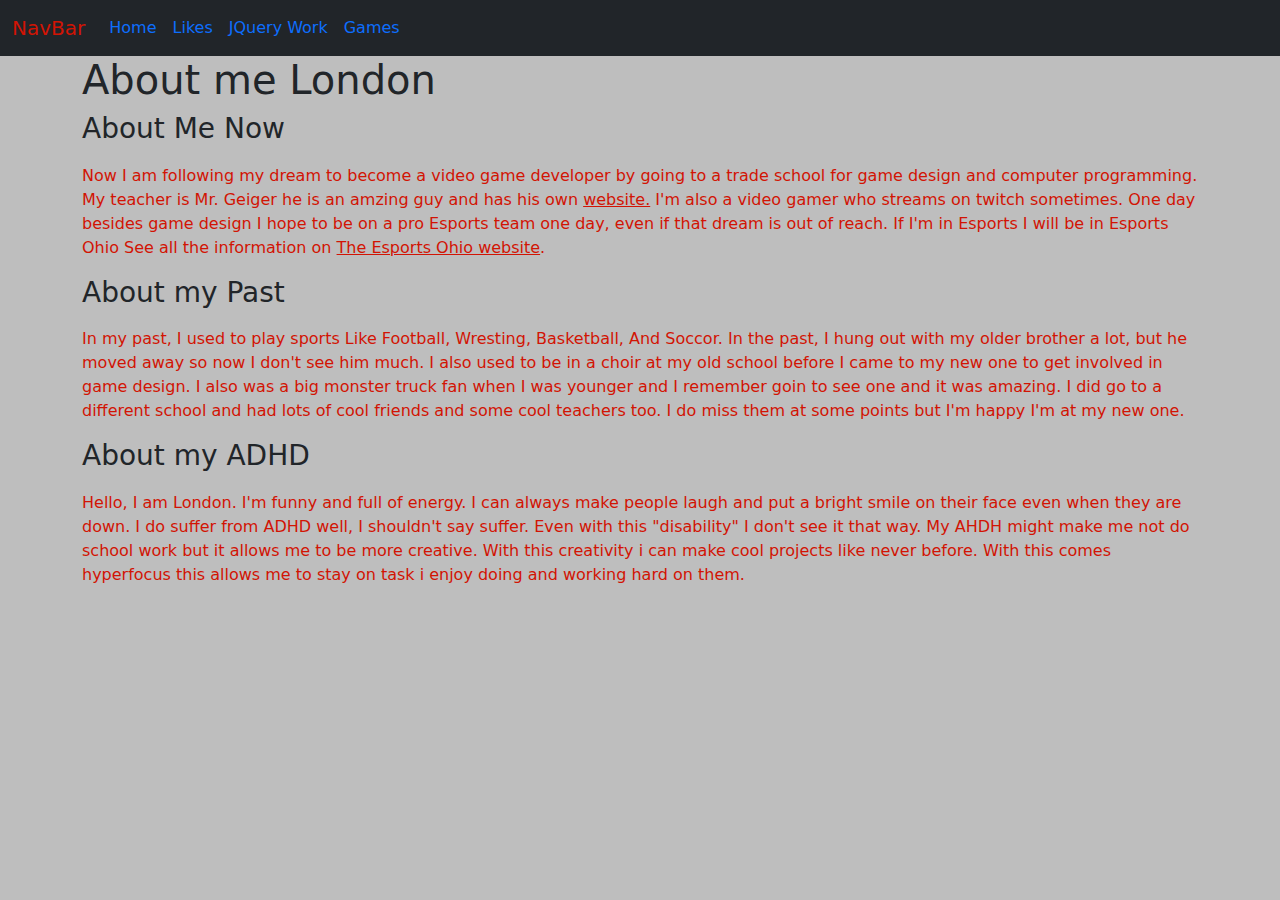
<file: index.html>
<html lang="en"><head>
	<meta charset="UTF-8">
	<meta http-equiv="X-UA-Compatiable" content="IF-edge">
	<meta name="viewport" content="width=device-width, initial-scale = 1.0">
	<title>Webpage</title>
	<link rel="stylesheet" href="css/bootstrap.css">
	<link href="myStyle.css" rel="stylesheet">
<style type="text/css" id="operaUserStyle"></style></head>
<body>
<nav class="navbar navbar-expand-lg navba-light bg-dark">
	<div class="container-fluid">
    <a class="navbar-brand" href="#">NavBar</a>
    <button class="navbar-toggler" type="button" data-bs-toggle="collapse" data-bs-target="#navbarColor02" aria-controls="navbarColor02" aria-expanded="false" aria-label="Toggle navigation">
    <span class="navbar-toggler-icon"></span>
	</button>
	  <div class="collapse navbar-collapse" id="navbarColor02">
      <ul class="navbar-nav me-auto">
      <a class="nav-item nav-link" href="index.html">Home</a>
      <a class="nav-item nav-link" href="Likes.html">Likes</a>
	  <a class="nav-item nav-link" href="JQuery.html">JQuery Work</a>
	  <a class="nav-item nav-link" href="Games.html">Games</a>
    </ul></div>
  </div>
</nav>
	<div class="container">
		<div class="row">
			<div class="col-md"><h1>About me London</h1>
					<h3> About Me Now </h3>
					<p>
						Now I am following my dream to become a video game developer by going to a trade school for game design
						and computer programming. My teacher is Mr. Geiger he is an amzing guy and has his own <a href="https://mrgeiger.com/">website.</a> 
						I'm also a video gamer who streams on twitch sometimes. One day besides game design
						I hope to be on a pro Esports team one day, even if that dream is out of reach. If I'm in Esports I will be in Esports Ohio
						See all the information on <a href="https://www.esportsohio.org/">The Esports Ohio website</a>.
					</p>
					
					<h3>About my Past</h3>
					<p>
						In my past, I used to play sports Like Football, Wresting, Basketball, And Soccor. In the past, I hung out with
						my older brother a lot, but he moved away so now I don't see him much. I also used to be in a choir at my old school
						before I came to my new one to get involved in game design. I also was a big monster truck fan when I was younger and I remember goin to see one and it was amazing.
						I did go to a different school and had lots of cool friends and some cool teachers too. I do miss them at some points but I'm happy I'm at my new one.
					</p>
				
					<h3> About my ADHD</h3>
					<p> 
						Hello, I am London. I'm funny and full of energy. I can always make people laugh and put a bright smile on their face even
						when they are down. I do suffer from ADHD well, I shouldn't say suffer. Even with this "disability" 
						I don't see it that way. My AHDH might make me not do school work but it allows me to be more creative. With this creativity 
						i can make cool projects like never before. With this comes hyperfocus this allows me to stay on task i enjoy doing and working hard on them.
					</p></div>
					<script src="js/bootstrap.bundle.js"></script>
			</div>
		</div>
	</body>
</file>
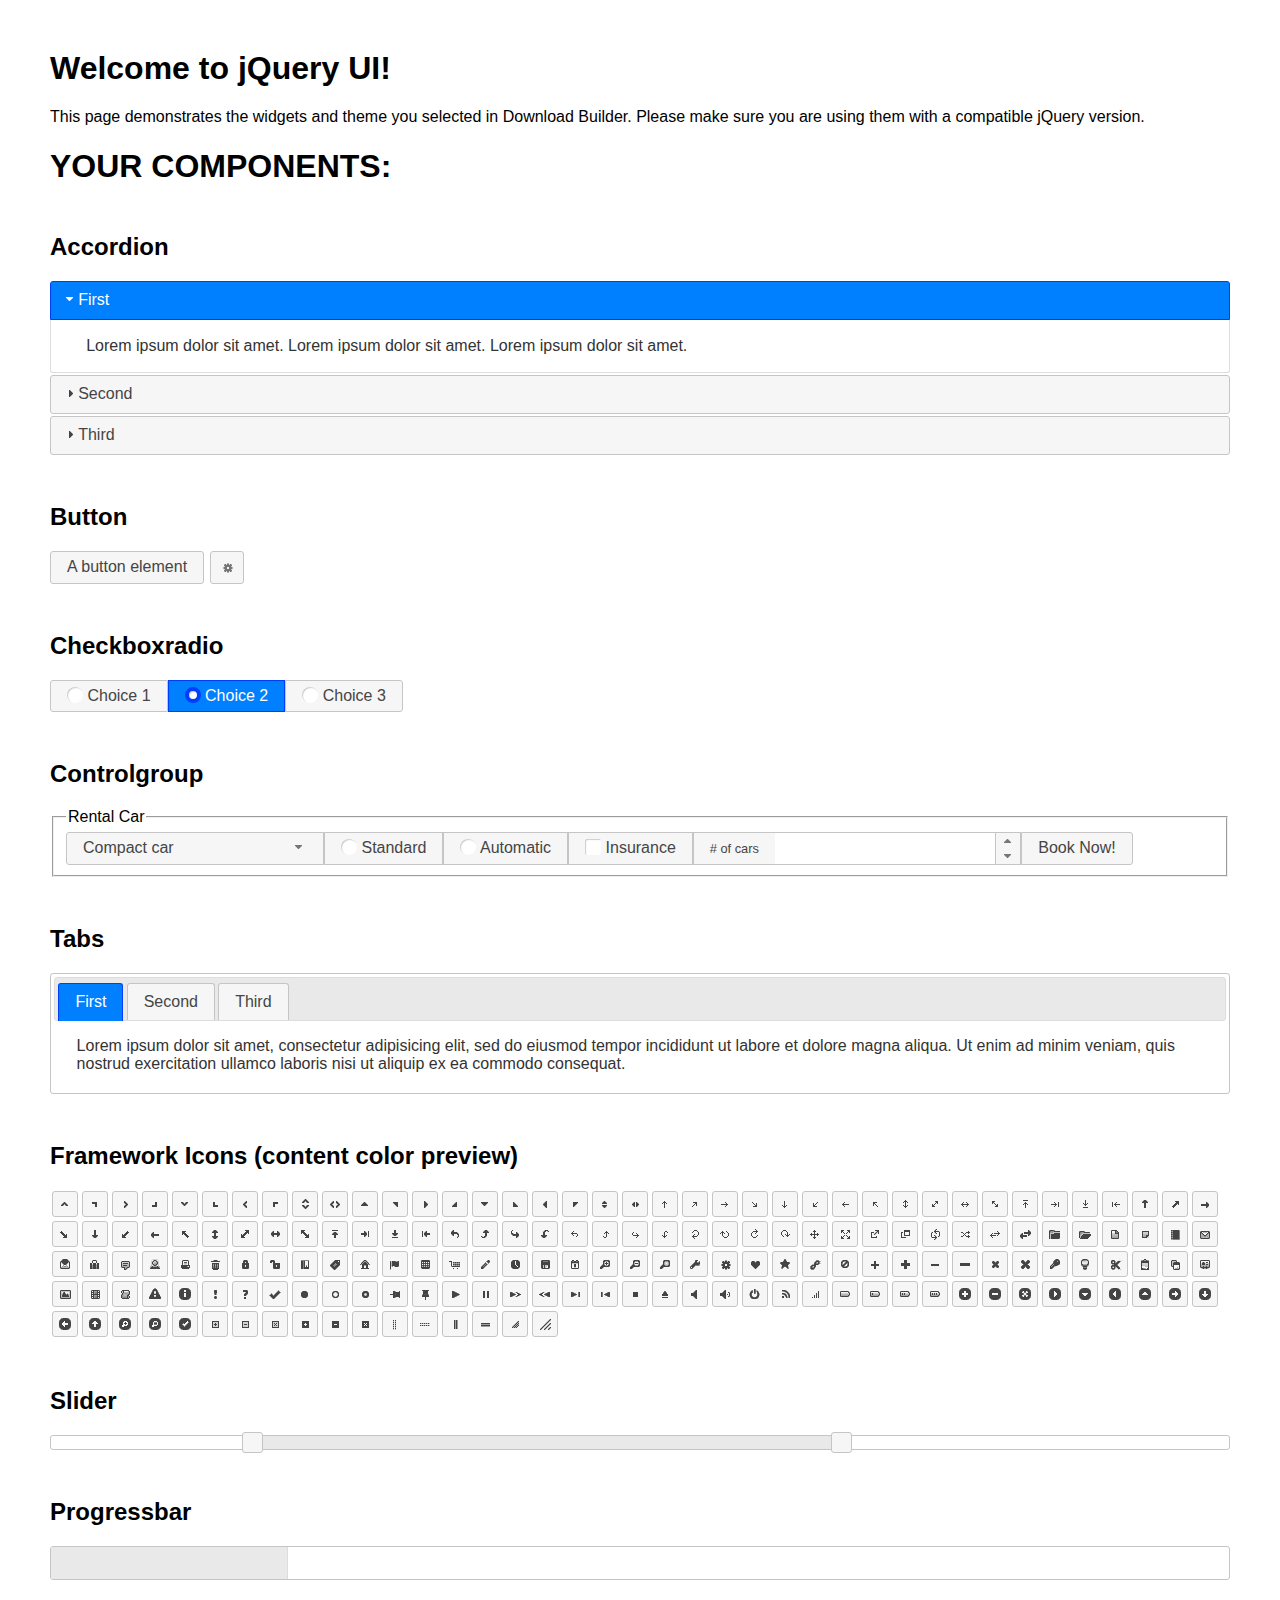
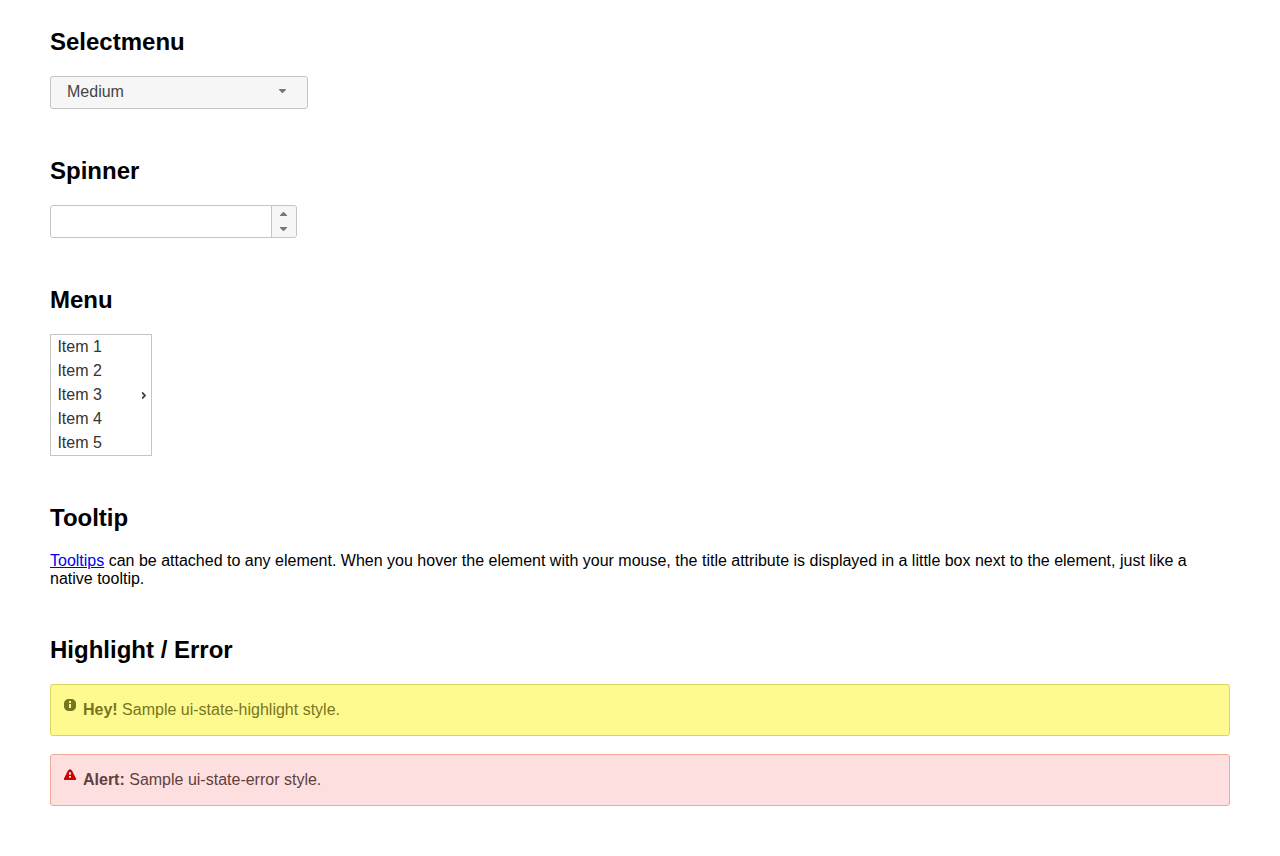
<file: jquery-ui-1.13.2.custom/index.html>
<!doctype html>
<html lang="us">
<head>
	<meta charset="utf-8">
	<title>jQuery UI Example Page</title>
	<link href="jquery-ui.css" rel="stylesheet">
	<style>
	body{
		font-family: "Trebuchet MS", sans-serif;
		margin: 50px;
	}
	.demoHeaders {
		margin-top: 2em;
	}
	#dialog-link {
		padding: .4em 1em .4em 20px;
		text-decoration: none;
		position: relative;
	}
	#dialog-link span.ui-icon {
		margin: 0 5px 0 0;
		position: absolute;
		left: .2em;
		top: 50%;
		margin-top: -8px;
	}
	#icons {
		margin: 0;
		padding: 0;
	}
	#icons li {
		margin: 2px;
		position: relative;
		padding: 4px 0;
		cursor: pointer;
		float: left;
		list-style: none;
	}
	#icons span.ui-icon {
		float: left;
		margin: 0 4px;
	}
	.fakewindowcontain .ui-widget-overlay {
		position: absolute;
	}
	select {
		width: 200px;
	}
	</style>
</head>
<body>

<h1>Welcome to jQuery UI!</h1>

<div class="ui-widget">
	<p>This page demonstrates the widgets and theme you selected in Download Builder. Please make sure you are using them with a compatible jQuery version.</p>
</div>

<h1>YOUR COMPONENTS:</h1>

<!-- Accordion -->
<h2 class="demoHeaders">Accordion</h2>
<div id="accordion">
	<h3>First</h3>
	<div>Lorem ipsum dolor sit amet. Lorem ipsum dolor sit amet. Lorem ipsum dolor sit amet.</div>
	<h3>Second</h3>
	<div>Phasellus mattis tincidunt nibh.</div>
	<h3>Third</h3>
	<div>Nam dui erat, auctor a, dignissim quis.</div>
</div>


<!-- Button -->
<h2 class="demoHeaders">Button</h2>
<button id="button">A button element</button>
<button id="button-icon">An icon-only button</button>

<!-- Checkboxradio -->
<h2 class="demoHeaders">Checkboxradio</h2>
<form style="margin-top: 1em;">
	<div id="radioset">
		<input type="radio" id="radio1" name="radio"><label for="radio1">Choice 1</label>
		<input type="radio" id="radio2" name="radio" checked="checked"><label for="radio2">Choice 2</label>
		<input type="radio" id="radio3" name="radio"><label for="radio3">Choice 3</label>
	</div>
</form>

<!-- Controlgroup -->
<h2 class="demoHeaders">Controlgroup</h2>
<fieldset>
	<legend>Rental Car</legend>
	<div id="controlgroup">
		<select id="car-type">
			<option>Compact car</option>
			<option>Midsize car</option>
			<option>Full size car</option>
			<option>SUV</option>
			<option>Luxury</option>
			<option>Truck</option>
			<option>Van</option>
		</select>
		<label for="transmission-standard">Standard</label>
		<input type="radio" name="transmission" id="transmission-standard">
		<label for="transmission-automatic">Automatic</label>
		<input type="radio" name="transmission" id="transmission-automatic">
		<label for="insurance">Insurance</label>
		<input type="checkbox" name="insurance" id="insurance">
		<label for="horizontal-spinner" class="ui-controlgroup-label"># of cars</label>
		<input id="horizontal-spinner" class="ui-spinner-input">
		<button>Book Now!</button>
	</div>
</fieldset>

<!-- Tabs -->
<h2 class="demoHeaders">Tabs</h2>
<div id="tabs">
	<ul>
		<li><a href="#tabs-1">First</a></li>
		<li><a href="#tabs-2">Second</a></li>
		<li><a href="#tabs-3">Third</a></li>
	</ul>
	<div id="tabs-1">Lorem ipsum dolor sit amet, consectetur adipisicing elit, sed do eiusmod tempor incididunt ut labore et dolore magna aliqua. Ut enim ad minim veniam, quis nostrud exercitation ullamco laboris nisi ut aliquip ex ea commodo consequat.</div>
	<div id="tabs-2">Phasellus mattis tincidunt nibh. Cras orci urna, blandit id, pretium vel, aliquet ornare, felis. Maecenas scelerisque sem non nisl. Fusce sed lorem in enim dictum bibendum.</div>
	<div id="tabs-3">Nam dui erat, auctor a, dignissim quis, sollicitudin eu, felis. Pellentesque nisi urna, interdum eget, sagittis et, consequat vestibulum, lacus. Mauris porttitor ullamcorper augue.</div>
</div>



<h2 class="demoHeaders">Framework Icons (content color preview)</h2>
<ul id="icons" class="ui-widget ui-helper-clearfix">
	<li class="ui-state-default ui-corner-all" title=".ui-icon-caret-1-n"><span class="ui-icon ui-icon-caret-1-n"></span></li>
	<li class="ui-state-default ui-corner-all" title=".ui-icon-caret-1-ne"><span class="ui-icon ui-icon-caret-1-ne"></span></li>
	<li class="ui-state-default ui-corner-all" title=".ui-icon-caret-1-e"><span class="ui-icon ui-icon-caret-1-e"></span></li>
	<li class="ui-state-default ui-corner-all" title=".ui-icon-caret-1-se"><span class="ui-icon ui-icon-caret-1-se"></span></li>
	<li class="ui-state-default ui-corner-all" title=".ui-icon-caret-1-s"><span class="ui-icon ui-icon-caret-1-s"></span></li>
	<li class="ui-state-default ui-corner-all" title=".ui-icon-caret-1-sw"><span class="ui-icon ui-icon-caret-1-sw"></span></li>
	<li class="ui-state-default ui-corner-all" title=".ui-icon-caret-1-w"><span class="ui-icon ui-icon-caret-1-w"></span></li>
	<li class="ui-state-default ui-corner-all" title=".ui-icon-caret-1-nw"><span class="ui-icon ui-icon-caret-1-nw"></span></li>
	<li class="ui-state-default ui-corner-all" title=".ui-icon-caret-2-n-s"><span class="ui-icon ui-icon-caret-2-n-s"></span></li>
	<li class="ui-state-default ui-corner-all" title=".ui-icon-caret-2-e-w"><span class="ui-icon ui-icon-caret-2-e-w"></span></li>
	<li class="ui-state-default ui-corner-all" title=".ui-icon-triangle-1-n"><span class="ui-icon ui-icon-triangle-1-n"></span></li>
	<li class="ui-state-default ui-corner-all" title=".ui-icon-triangle-1-ne"><span class="ui-icon ui-icon-triangle-1-ne"></span></li>
	<li class="ui-state-default ui-corner-all" title=".ui-icon-triangle-1-e"><span class="ui-icon ui-icon-triangle-1-e"></span></li>
	<li class="ui-state-default ui-corner-all" title=".ui-icon-triangle-1-se"><span class="ui-icon ui-icon-triangle-1-se"></span></li>
	<li class="ui-state-default ui-corner-all" title=".ui-icon-triangle-1-s"><span class="ui-icon ui-icon-triangle-1-s"></span></li>
	<li class="ui-state-default ui-corner-all" title=".ui-icon-triangle-1-sw"><span class="ui-icon ui-icon-triangle-1-sw"></span></li>
	<li class="ui-state-default ui-corner-all" title=".ui-icon-triangle-1-w"><span class="ui-icon ui-icon-triangle-1-w"></span></li>
	<li class="ui-state-default ui-corner-all" title=".ui-icon-triangle-1-nw"><span class="ui-icon ui-icon-triangle-1-nw"></span></li>
	<li class="ui-state-default ui-corner-all" title=".ui-icon-triangle-2-n-s"><span class="ui-icon ui-icon-triangle-2-n-s"></span></li>
	<li class="ui-state-default ui-corner-all" title=".ui-icon-triangle-2-e-w"><span class="ui-icon ui-icon-triangle-2-e-w"></span></li>
	<li class="ui-state-default ui-corner-all" title=".ui-icon-arrow-1-n"><span class="ui-icon ui-icon-arrow-1-n"></span></li>
	<li class="ui-state-default ui-corner-all" title=".ui-icon-arrow-1-ne"><span class="ui-icon ui-icon-arrow-1-ne"></span></li>
	<li class="ui-state-default ui-corner-all" title=".ui-icon-arrow-1-e"><span class="ui-icon ui-icon-arrow-1-e"></span></li>
	<li class="ui-state-default ui-corner-all" title=".ui-icon-arrow-1-se"><span class="ui-icon ui-icon-arrow-1-se"></span></li>
	<li class="ui-state-default ui-corner-all" title=".ui-icon-arrow-1-s"><span class="ui-icon ui-icon-arrow-1-s"></span></li>
	<li class="ui-state-default ui-corner-all" title=".ui-icon-arrow-1-sw"><span class="ui-icon ui-icon-arrow-1-sw"></span></li>
	<li class="ui-state-default ui-corner-all" title=".ui-icon-arrow-1-w"><span class="ui-icon ui-icon-arrow-1-w"></span></li>
	<li class="ui-state-default ui-corner-all" title=".ui-icon-arrow-1-nw"><span class="ui-icon ui-icon-arrow-1-nw"></span></li>
	<li class="ui-state-default ui-corner-all" title=".ui-icon-arrow-2-n-s"><span class="ui-icon ui-icon-arrow-2-n-s"></span></li>
	<li class="ui-state-default ui-corner-all" title=".ui-icon-arrow-2-ne-sw"><span class="ui-icon ui-icon-arrow-2-ne-sw"></span></li>
	<li class="ui-state-default ui-corner-all" title=".ui-icon-arrow-2-e-w"><span class="ui-icon ui-icon-arrow-2-e-w"></span></li>
	<li class="ui-state-default ui-corner-all" title=".ui-icon-arrow-2-se-nw"><span class="ui-icon ui-icon-arrow-2-se-nw"></span></li>
	<li class="ui-state-default ui-corner-all" title=".ui-icon-arrowstop-1-n"><span class="ui-icon ui-icon-arrowstop-1-n"></span></li>
	<li class="ui-state-default ui-corner-all" title=".ui-icon-arrowstop-1-e"><span class="ui-icon ui-icon-arrowstop-1-e"></span></li>
	<li class="ui-state-default ui-corner-all" title=".ui-icon-arrowstop-1-s"><span class="ui-icon ui-icon-arrowstop-1-s"></span></li>
	<li class="ui-state-default ui-corner-all" title=".ui-icon-arrowstop-1-w"><span class="ui-icon ui-icon-arrowstop-1-w"></span></li>
	<li class="ui-state-default ui-corner-all" title=".ui-icon-arrowthick-1-n"><span class="ui-icon ui-icon-arrowthick-1-n"></span></li>
	<li class="ui-state-default ui-corner-all" title=".ui-icon-arrowthick-1-ne"><span class="ui-icon ui-icon-arrowthick-1-ne"></span></li>
	<li class="ui-state-default ui-corner-all" title=".ui-icon-arrowthick-1-e"><span class="ui-icon ui-icon-arrowthick-1-e"></span></li>
	<li class="ui-state-default ui-corner-all" title=".ui-icon-arrowthick-1-se"><span class="ui-icon ui-icon-arrowthick-1-se"></span></li>
	<li class="ui-state-default ui-corner-all" title=".ui-icon-arrowthick-1-s"><span class="ui-icon ui-icon-arrowthick-1-s"></span></li>
	<li class="ui-state-default ui-corner-all" title=".ui-icon-arrowthick-1-sw"><span class="ui-icon ui-icon-arrowthick-1-sw"></span></li>
	<li class="ui-state-default ui-corner-all" title=".ui-icon-arrowthick-1-w"><span class="ui-icon ui-icon-arrowthick-1-w"></span></li>
	<li class="ui-state-default ui-corner-all" title=".ui-icon-arrowthick-1-nw"><span class="ui-icon ui-icon-arrowthick-1-nw"></span></li>
	<li class="ui-state-default ui-corner-all" title=".ui-icon-arrowthick-2-n-s"><span class="ui-icon ui-icon-arrowthick-2-n-s"></span></li>
	<li class="ui-state-default ui-corner-all" title=".ui-icon-arrowthick-2-ne-sw"><span class="ui-icon ui-icon-arrowthick-2-ne-sw"></span></li>
	<li class="ui-state-default ui-corner-all" title=".ui-icon-arrowthick-2-e-w"><span class="ui-icon ui-icon-arrowthick-2-e-w"></span></li>
	<li class="ui-state-default ui-corner-all" title=".ui-icon-arrowthick-2-se-nw"><span class="ui-icon ui-icon-arrowthick-2-se-nw"></span></li>
	<li class="ui-state-default ui-corner-all" title=".ui-icon-arrowthickstop-1-n"><span class="ui-icon ui-icon-arrowthickstop-1-n"></span></li>
	<li class="ui-state-default ui-corner-all" title=".ui-icon-arrowthickstop-1-e"><span class="ui-icon ui-icon-arrowthickstop-1-e"></span></li>
	<li class="ui-state-default ui-corner-all" title=".ui-icon-arrowthickstop-1-s"><span class="ui-icon ui-icon-arrowthickstop-1-s"></span></li>
	<li class="ui-state-default ui-corner-all" title=".ui-icon-arrowthickstop-1-w"><span class="ui-icon ui-icon-arrowthickstop-1-w"></span></li>
	<li class="ui-state-default ui-corner-all" title=".ui-icon-arrowreturnthick-1-w"><span class="ui-icon ui-icon-arrowreturnthick-1-w"></span></li>
	<li class="ui-state-default ui-corner-all" title=".ui-icon-arrowreturnthick-1-n"><span class="ui-icon ui-icon-arrowreturnthick-1-n"></span></li>
	<li class="ui-state-default ui-corner-all" title=".ui-icon-arrowreturnthick-1-e"><span class="ui-icon ui-icon-arrowreturnthick-1-e"></span></li>
	<li class="ui-state-default ui-corner-all" title=".ui-icon-arrowreturnthick-1-s"><span class="ui-icon ui-icon-arrowreturnthick-1-s"></span></li>
	<li class="ui-state-default ui-corner-all" title=".ui-icon-arrowreturn-1-w"><span class="ui-icon ui-icon-arrowreturn-1-w"></span></li>
	<li class="ui-state-default ui-corner-all" title=".ui-icon-arrowreturn-1-n"><span class="ui-icon ui-icon-arrowreturn-1-n"></span></li>
	<li class="ui-state-default ui-corner-all" title=".ui-icon-arrowreturn-1-e"><span class="ui-icon ui-icon-arrowreturn-1-e"></span></li>
	<li class="ui-state-default ui-corner-all" title=".ui-icon-arrowreturn-1-s"><span class="ui-icon ui-icon-arrowreturn-1-s"></span></li>
	<li class="ui-state-default ui-corner-all" title=".ui-icon-arrowrefresh-1-w"><span class="ui-icon ui-icon-arrowrefresh-1-w"></span></li>
	<li class="ui-state-default ui-corner-all" title=".ui-icon-arrowrefresh-1-n"><span class="ui-icon ui-icon-arrowrefresh-1-n"></span></li>
	<li class="ui-state-default ui-corner-all" title=".ui-icon-arrowrefresh-1-e"><span class="ui-icon ui-icon-arrowrefresh-1-e"></span></li>
	<li class="ui-state-default ui-corner-all" title=".ui-icon-arrowrefresh-1-s"><span class="ui-icon ui-icon-arrowrefresh-1-s"></span></li>
	<li class="ui-state-default ui-corner-all" title=".ui-icon-arrow-4"><span class="ui-icon ui-icon-arrow-4"></span></li>
	<li class="ui-state-default ui-corner-all" title=".ui-icon-arrow-4-diag"><span class="ui-icon ui-icon-arrow-4-diag"></span></li>
	<li class="ui-state-default ui-corner-all" title=".ui-icon-extlink"><span class="ui-icon ui-icon-extlink"></span></li>
	<li class="ui-state-default ui-corner-all" title=".ui-icon-newwin"><span class="ui-icon ui-icon-newwin"></span></li>
	<li class="ui-state-default ui-corner-all" title=".ui-icon-refresh"><span class="ui-icon ui-icon-refresh"></span></li>
	<li class="ui-state-default ui-corner-all" title=".ui-icon-shuffle"><span class="ui-icon ui-icon-shuffle"></span></li>
	<li class="ui-state-default ui-corner-all" title=".ui-icon-transfer-e-w"><span class="ui-icon ui-icon-transfer-e-w"></span></li>
	<li class="ui-state-default ui-corner-all" title=".ui-icon-transferthick-e-w"><span class="ui-icon ui-icon-transferthick-e-w"></span></li>
	<li class="ui-state-default ui-corner-all" title=".ui-icon-folder-collapsed"><span class="ui-icon ui-icon-folder-collapsed"></span></li>
	<li class="ui-state-default ui-corner-all" title=".ui-icon-folder-open"><span class="ui-icon ui-icon-folder-open"></span></li>
	<li class="ui-state-default ui-corner-all" title=".ui-icon-document"><span class="ui-icon ui-icon-document"></span></li>
	<li class="ui-state-default ui-corner-all" title=".ui-icon-document-b"><span class="ui-icon ui-icon-document-b"></span></li>
	<li class="ui-state-default ui-corner-all" title=".ui-icon-note"><span class="ui-icon ui-icon-note"></span></li>
	<li class="ui-state-default ui-corner-all" title=".ui-icon-mail-closed"><span class="ui-icon ui-icon-mail-closed"></span></li>
	<li class="ui-state-default ui-corner-all" title=".ui-icon-mail-open"><span class="ui-icon ui-icon-mail-open"></span></li>
	<li class="ui-state-default ui-corner-all" title=".ui-icon-suitcase"><span class="ui-icon ui-icon-suitcase"></span></li>
	<li class="ui-state-default ui-corner-all" title=".ui-icon-comment"><span class="ui-icon ui-icon-comment"></span></li>
	<li class="ui-state-default ui-corner-all" title=".ui-icon-person"><span class="ui-icon ui-icon-person"></span></li>
	<li class="ui-state-default ui-corner-all" title=".ui-icon-print"><span class="ui-icon ui-icon-print"></span></li>
	<li class="ui-state-default ui-corner-all" title=".ui-icon-trash"><span class="ui-icon ui-icon-trash"></span></li>
	<li class="ui-state-default ui-corner-all" title=".ui-icon-locked"><span class="ui-icon ui-icon-locked"></span></li>
	<li class="ui-state-default ui-corner-all" title=".ui-icon-unlocked"><span class="ui-icon ui-icon-unlocked"></span></li>
	<li class="ui-state-default ui-corner-all" title=".ui-icon-bookmark"><span class="ui-icon ui-icon-bookmark"></span></li>
	<li class="ui-state-default ui-corner-all" title=".ui-icon-tag"><span class="ui-icon ui-icon-tag"></span></li>
	<li class="ui-state-default ui-corner-all" title=".ui-icon-home"><span class="ui-icon ui-icon-home"></span></li>
	<li class="ui-state-default ui-corner-all" title=".ui-icon-flag"><span class="ui-icon ui-icon-flag"></span></li>
	<li class="ui-state-default ui-corner-all" title=".ui-icon-calculator"><span class="ui-icon ui-icon-calculator"></span></li>
	<li class="ui-state-default ui-corner-all" title=".ui-icon-cart"><span class="ui-icon ui-icon-cart"></span></li>
	<li class="ui-state-default ui-corner-all" title=".ui-icon-pencil"><span class="ui-icon ui-icon-pencil"></span></li>
	<li class="ui-state-default ui-corner-all" title=".ui-icon-clock"><span class="ui-icon ui-icon-clock"></span></li>
	<li class="ui-state-default ui-corner-all" title=".ui-icon-disk"><span class="ui-icon ui-icon-disk"></span></li>
	<li class="ui-state-default ui-corner-all" title=".ui-icon-calendar"><span class="ui-icon ui-icon-calendar"></span></li>
	<li class="ui-state-default ui-corner-all" title=".ui-icon-zoomin"><span class="ui-icon ui-icon-zoomin"></span></li>
	<li class="ui-state-default ui-corner-all" title=".ui-icon-zoomout"><span class="ui-icon ui-icon-zoomout"></span></li>
	<li class="ui-state-default ui-corner-all" title=".ui-icon-search"><span class="ui-icon ui-icon-search"></span></li>
	<li class="ui-state-default ui-corner-all" title=".ui-icon-wrench"><span class="ui-icon ui-icon-wrench"></span></li>
	<li class="ui-state-default ui-corner-all" title=".ui-icon-gear"><span class="ui-icon ui-icon-gear"></span></li>
	<li class="ui-state-default ui-corner-all" title=".ui-icon-heart"><span class="ui-icon ui-icon-heart"></span></li>
	<li class="ui-state-default ui-corner-all" title=".ui-icon-star"><span class="ui-icon ui-icon-star"></span></li>
	<li class="ui-state-default ui-corner-all" title=".ui-icon-link"><span class="ui-icon ui-icon-link"></span></li>
	<li class="ui-state-default ui-corner-all" title=".ui-icon-cancel"><span class="ui-icon ui-icon-cancel"></span></li>
	<li class="ui-state-default ui-corner-all" title=".ui-icon-plus"><span class="ui-icon ui-icon-plus"></span></li>
	<li class="ui-state-default ui-corner-all" title=".ui-icon-plusthick"><span class="ui-icon ui-icon-plusthick"></span></li>
	<li class="ui-state-default ui-corner-all" title=".ui-icon-minus"><span class="ui-icon ui-icon-minus"></span></li>
	<li class="ui-state-default ui-corner-all" title=".ui-icon-minusthick"><span class="ui-icon ui-icon-minusthick"></span></li>
	<li class="ui-state-default ui-corner-all" title=".ui-icon-close"><span class="ui-icon ui-icon-close"></span></li>
	<li class="ui-state-default ui-corner-all" title=".ui-icon-closethick"><span class="ui-icon ui-icon-closethick"></span></li>
	<li class="ui-state-default ui-corner-all" title=".ui-icon-key"><span class="ui-icon ui-icon-key"></span></li>
	<li class="ui-state-default ui-corner-all" title=".ui-icon-lightbulb"><span class="ui-icon ui-icon-lightbulb"></span></li>
	<li class="ui-state-default ui-corner-all" title=".ui-icon-scissors"><span class="ui-icon ui-icon-scissors"></span></li>
	<li class="ui-state-default ui-corner-all" title=".ui-icon-clipboard"><span class="ui-icon ui-icon-clipboard"></span></li>
	<li class="ui-state-default ui-corner-all" title=".ui-icon-copy"><span class="ui-icon ui-icon-copy"></span></li>
	<li class="ui-state-default ui-corner-all" title=".ui-icon-contact"><span class="ui-icon ui-icon-contact"></span></li>
	<li class="ui-state-default ui-corner-all" title=".ui-icon-image"><span class="ui-icon ui-icon-image"></span></li>
	<li class="ui-state-default ui-corner-all" title=".ui-icon-video"><span class="ui-icon ui-icon-video"></span></li>
	<li class="ui-state-default ui-corner-all" title=".ui-icon-script"><span class="ui-icon ui-icon-script"></span></li>
	<li class="ui-state-default ui-corner-all" title=".ui-icon-alert"><span class="ui-icon ui-icon-alert"></span></li>
	<li class="ui-state-default ui-corner-all" title=".ui-icon-info"><span class="ui-icon ui-icon-info"></span></li>
	<li class="ui-state-default ui-corner-all" title=".ui-icon-notice"><span class="ui-icon ui-icon-notice"></span></li>
	<li class="ui-state-default ui-corner-all" title=".ui-icon-help"><span class="ui-icon ui-icon-help"></span></li>
	<li class="ui-state-default ui-corner-all" title=".ui-icon-check"><span class="ui-icon ui-icon-check"></span></li>
	<li class="ui-state-default ui-corner-all" title=".ui-icon-bullet"><span class="ui-icon ui-icon-bullet"></span></li>
	<li class="ui-state-default ui-corner-all" title=".ui-icon-radio-off"><span class="ui-icon ui-icon-radio-off"></span></li>
	<li class="ui-state-default ui-corner-all" title=".ui-icon-radio-on"><span class="ui-icon ui-icon-radio-on"></span></li>
	<li class="ui-state-default ui-corner-all" title=".ui-icon-pin-w"><span class="ui-icon ui-icon-pin-w"></span></li>
	<li class="ui-state-default ui-corner-all" title=".ui-icon-pin-s"><span class="ui-icon ui-icon-pin-s"></span></li>
	<li class="ui-state-default ui-corner-all" title=".ui-icon-play"><span class="ui-icon ui-icon-play"></span></li>
	<li class="ui-state-default ui-corner-all" title=".ui-icon-pause"><span class="ui-icon ui-icon-pause"></span></li>
	<li class="ui-state-default ui-corner-all" title=".ui-icon-seek-next"><span class="ui-icon ui-icon-seek-next"></span></li>
	<li class="ui-state-default ui-corner-all" title=".ui-icon-seek-prev"><span class="ui-icon ui-icon-seek-prev"></span></li>
	<li class="ui-state-default ui-corner-all" title=".ui-icon-seek-end"><span class="ui-icon ui-icon-seek-end"></span></li>
	<li class="ui-state-default ui-corner-all" title=".ui-icon-seek-first"><span class="ui-icon ui-icon-seek-first"></span></li>
	<li class="ui-state-default ui-corner-all" title=".ui-icon-stop"><span class="ui-icon ui-icon-stop"></span></li>
	<li class="ui-state-default ui-corner-all" title=".ui-icon-eject"><span class="ui-icon ui-icon-eject"></span></li>
	<li class="ui-state-default ui-corner-all" title=".ui-icon-volume-off"><span class="ui-icon ui-icon-volume-off"></span></li>
	<li class="ui-state-default ui-corner-all" title=".ui-icon-volume-on"><span class="ui-icon ui-icon-volume-on"></span></li>
	<li class="ui-state-default ui-corner-all" title=".ui-icon-power"><span class="ui-icon ui-icon-power"></span></li>
	<li class="ui-state-default ui-corner-all" title=".ui-icon-signal-diag"><span class="ui-icon ui-icon-signal-diag"></span></li>
	<li class="ui-state-default ui-corner-all" title=".ui-icon-signal"><span class="ui-icon ui-icon-signal"></span></li>
	<li class="ui-state-default ui-corner-all" title=".ui-icon-battery-0"><span class="ui-icon ui-icon-battery-0"></span></li>
	<li class="ui-state-default ui-corner-all" title=".ui-icon-battery-1"><span class="ui-icon ui-icon-battery-1"></span></li>
	<li class="ui-state-default ui-corner-all" title=".ui-icon-battery-2"><span class="ui-icon ui-icon-battery-2"></span></li>
	<li class="ui-state-default ui-corner-all" title=".ui-icon-battery-3"><span class="ui-icon ui-icon-battery-3"></span></li>
	<li class="ui-state-default ui-corner-all" title=".ui-icon-circle-plus"><span class="ui-icon ui-icon-circle-plus"></span></li>
	<li class="ui-state-default ui-corner-all" title=".ui-icon-circle-minus"><span class="ui-icon ui-icon-circle-minus"></span></li>
	<li class="ui-state-default ui-corner-all" title=".ui-icon-circle-close"><span class="ui-icon ui-icon-circle-close"></span></li>
	<li class="ui-state-default ui-corner-all" title=".ui-icon-circle-triangle-e"><span class="ui-icon ui-icon-circle-triangle-e"></span></li>
	<li class="ui-state-default ui-corner-all" title=".ui-icon-circle-triangle-s"><span class="ui-icon ui-icon-circle-triangle-s"></span></li>
	<li class="ui-state-default ui-corner-all" title=".ui-icon-circle-triangle-w"><span class="ui-icon ui-icon-circle-triangle-w"></span></li>
	<li class="ui-state-default ui-corner-all" title=".ui-icon-circle-triangle-n"><span class="ui-icon ui-icon-circle-triangle-n"></span></li>
	<li class="ui-state-default ui-corner-all" title=".ui-icon-circle-arrow-e"><span class="ui-icon ui-icon-circle-arrow-e"></span></li>
	<li class="ui-state-default ui-corner-all" title=".ui-icon-circle-arrow-s"><span class="ui-icon ui-icon-circle-arrow-s"></span></li>
	<li class="ui-state-default ui-corner-all" title=".ui-icon-circle-arrow-w"><span class="ui-icon ui-icon-circle-arrow-w"></span></li>
	<li class="ui-state-default ui-corner-all" title=".ui-icon-circle-arrow-n"><span class="ui-icon ui-icon-circle-arrow-n"></span></li>
	<li class="ui-state-default ui-corner-all" title=".ui-icon-circle-zoomin"><span class="ui-icon ui-icon-circle-zoomin"></span></li>
	<li class="ui-state-default ui-corner-all" title=".ui-icon-circle-zoomout"><span class="ui-icon ui-icon-circle-zoomout"></span></li>
	<li class="ui-state-default ui-corner-all" title=".ui-icon-circle-check"><span class="ui-icon ui-icon-circle-check"></span></li>
	<li class="ui-state-default ui-corner-all" title=".ui-icon-circlesmall-plus"><span class="ui-icon ui-icon-circlesmall-plus"></span></li>
	<li class="ui-state-default ui-corner-all" title=".ui-icon-circlesmall-minus"><span class="ui-icon ui-icon-circlesmall-minus"></span></li>
	<li class="ui-state-default ui-corner-all" title=".ui-icon-circlesmall-close"><span class="ui-icon ui-icon-circlesmall-close"></span></li>
	<li class="ui-state-default ui-corner-all" title=".ui-icon-squaresmall-plus"><span class="ui-icon ui-icon-squaresmall-plus"></span></li>
	<li class="ui-state-default ui-corner-all" title=".ui-icon-squaresmall-minus"><span class="ui-icon ui-icon-squaresmall-minus"></span></li>
	<li class="ui-state-default ui-corner-all" title=".ui-icon-squaresmall-close"><span class="ui-icon ui-icon-squaresmall-close"></span></li>
	<li class="ui-state-default ui-corner-all" title=".ui-icon-grip-dotted-vertical"><span class="ui-icon ui-icon-grip-dotted-vertical"></span></li>
	<li class="ui-state-default ui-corner-all" title=".ui-icon-grip-dotted-horizontal"><span class="ui-icon ui-icon-grip-dotted-horizontal"></span></li>
	<li class="ui-state-default ui-corner-all" title=".ui-icon-grip-solid-vertical"><span class="ui-icon ui-icon-grip-solid-vertical"></span></li>
	<li class="ui-state-default ui-corner-all" title=".ui-icon-grip-solid-horizontal"><span class="ui-icon ui-icon-grip-solid-horizontal"></span></li>
	<li class="ui-state-default ui-corner-all" title=".ui-icon-gripsmall-diagonal-se"><span class="ui-icon ui-icon-gripsmall-diagonal-se"></span></li>
	<li class="ui-state-default ui-corner-all" title=".ui-icon-grip-diagonal-se"><span class="ui-icon ui-icon-grip-diagonal-se"></span></li>
</ul>

<!-- Slider -->
<h2 class="demoHeaders">Slider</h2>
<div id="slider"></div>


<!-- Progressbar -->
<h2 class="demoHeaders">Progressbar</h2>
<div id="progressbar"></div>

<!-- Progressbar -->
<h2 class="demoHeaders">Selectmenu</h2>
<select id="selectmenu">
	<option>Slower</option>
	<option>Slow</option>
	<option selected="selected">Medium</option>
	<option>Fast</option>
	<option>Faster</option>
</select>

<!-- Spinner -->
<h2 class="demoHeaders">Spinner</h2>
<input id="spinner">

<!-- Menu -->
<h2 class="demoHeaders">Menu</h2>
<ul style="width:100px;" id="menu">
	<li><div>Item 1</div></li>
	<li><div>Item 2</div></li>
	<li><div>Item 3</div>
		<ul>
			<li><div>Item 3-1</div></li>
			<li><div>Item 3-2</div></li>
			<li><div>Item 3-3</div></li>
			<li><div>Item 3-4</div></li>
			<li><div>Item 3-5</div></li>
		</ul>
	</li>
	<li><div>Item 4</div></li>
	<li><div>Item 5</div></li>
</ul>

<!-- Tooltip -->
<h2 class="demoHeaders">Tooltip</h2>
<p id="tooltip">
	<a href="#" title="That&apos;s what this widget is">Tooltips</a> can be attached to any element. When you hover
the element with your mouse, the title attribute is displayed in a little box next to the element, just like a native tooltip.
</p>

<!-- Highlight / Error -->
<h2 class="demoHeaders">Highlight / Error</h2>
<div class="ui-widget">
	<div class="ui-state-highlight ui-corner-all" style="margin-top: 20px; padding: 0 .7em;">
		<p><span class="ui-icon ui-icon-info" style="float: left; margin-right: .3em;"></span>
		<strong>Hey!</strong> Sample ui-state-highlight style.</p>
	</div>
</div>
<br>
<div class="ui-widget">
	<div class="ui-state-error ui-corner-all" style="padding: 0 .7em;">
		<p><span class="ui-icon ui-icon-alert" style="float: left; margin-right: .3em;"></span>
		<strong>Alert:</strong> Sample ui-state-error style.</p>
	</div>
</div>

<script src="external/jquery/jquery.js"></script>
<script src="jquery-ui.js"></script>
<script>
$( "#accordion" ).accordion();


$( "#button" ).button();
$( "#button-icon" ).button({
	icon: "ui-icon-gear",
	showLabel: false
});

$( "#radioset" ).buttonset();

$( "#controlgroup" ).controlgroup();

$( "#tabs" ).tabs();



$( "#slider" ).slider({
	range: true,
	values: [ 17, 67 ]
});

$( "#progressbar" ).progressbar({
	value: 20
});

$( "#spinner" ).spinner();

$( "#menu" ).menu();

$( "#tooltip" ).tooltip();

$( "#selectmenu" ).selectmenu();

// Hover states on the static widgets
$( "#dialog-link, #icons li" ).hover(
	function() {
		$( this ).addClass( "ui-state-hover" );
	},
	function() {
		$( this ).removeClass( "ui-state-hover" );
	}
);
</script>
</body>
</html>
</file>
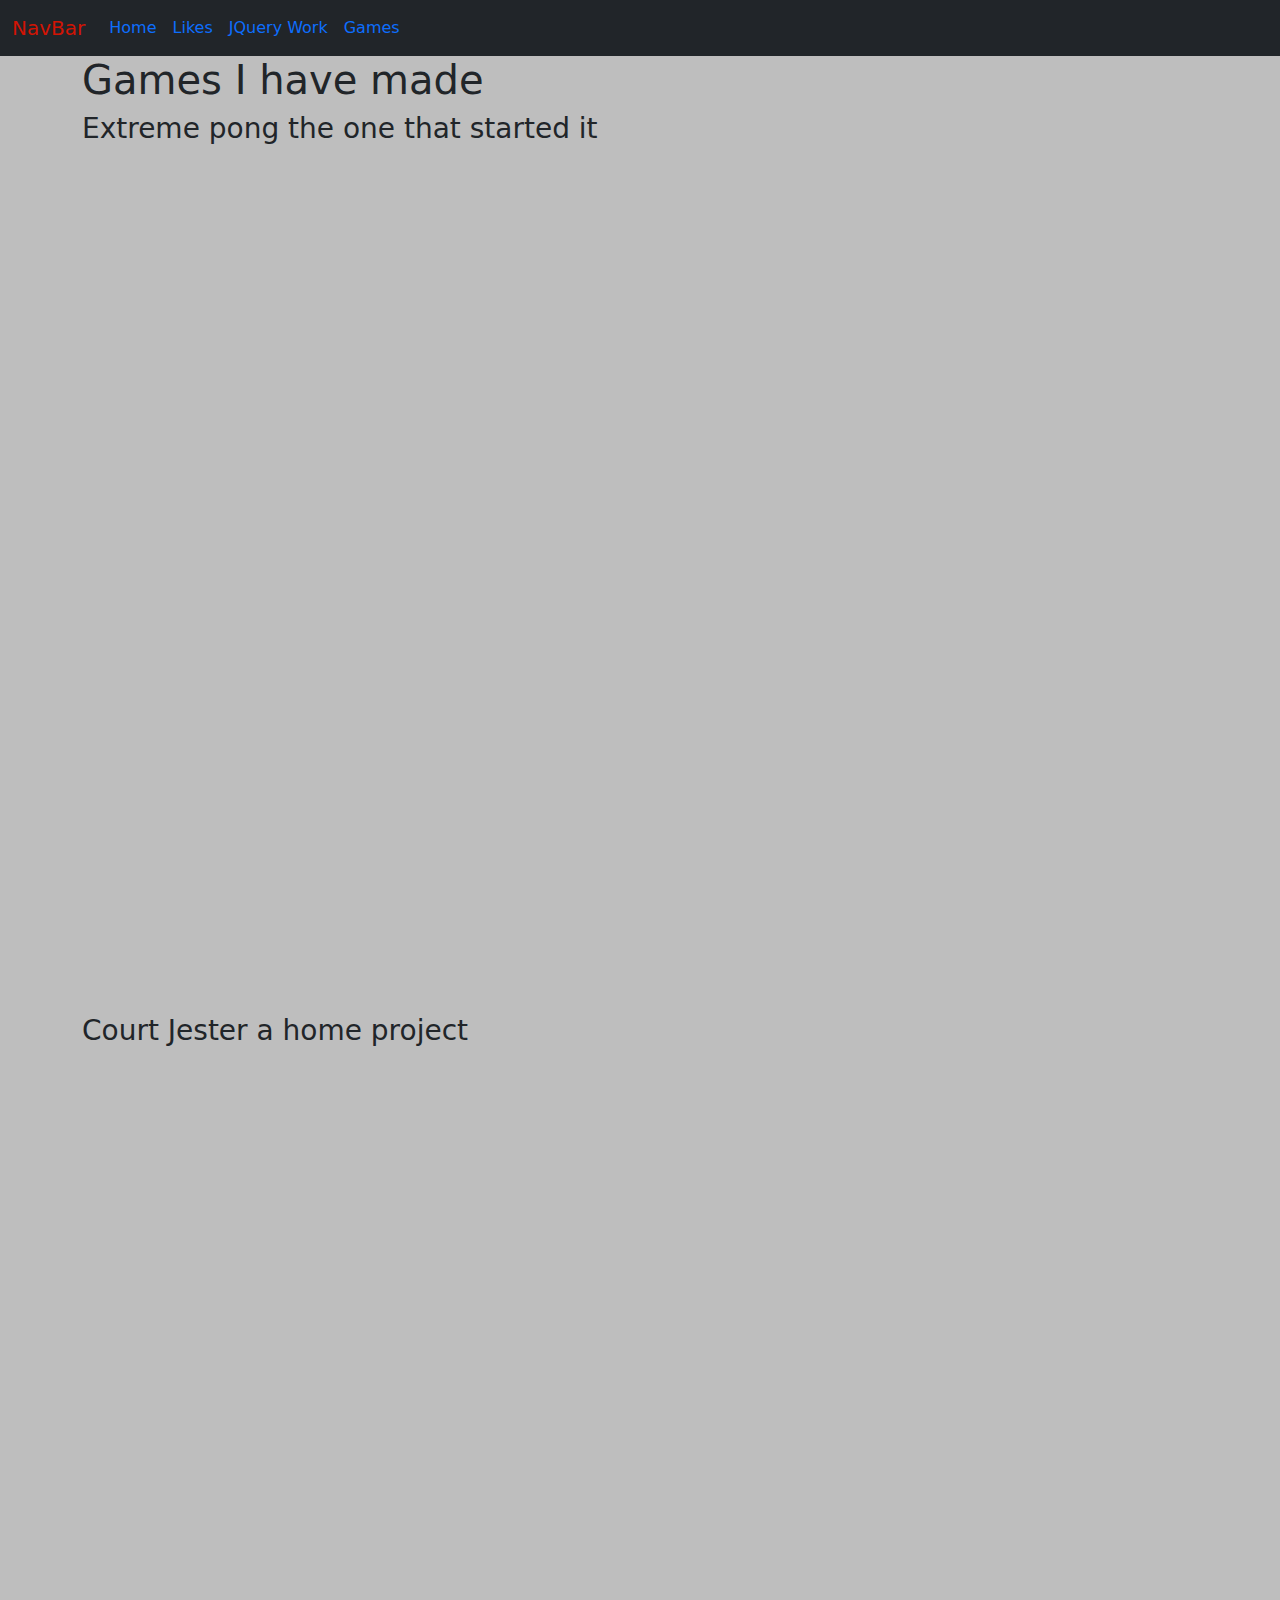
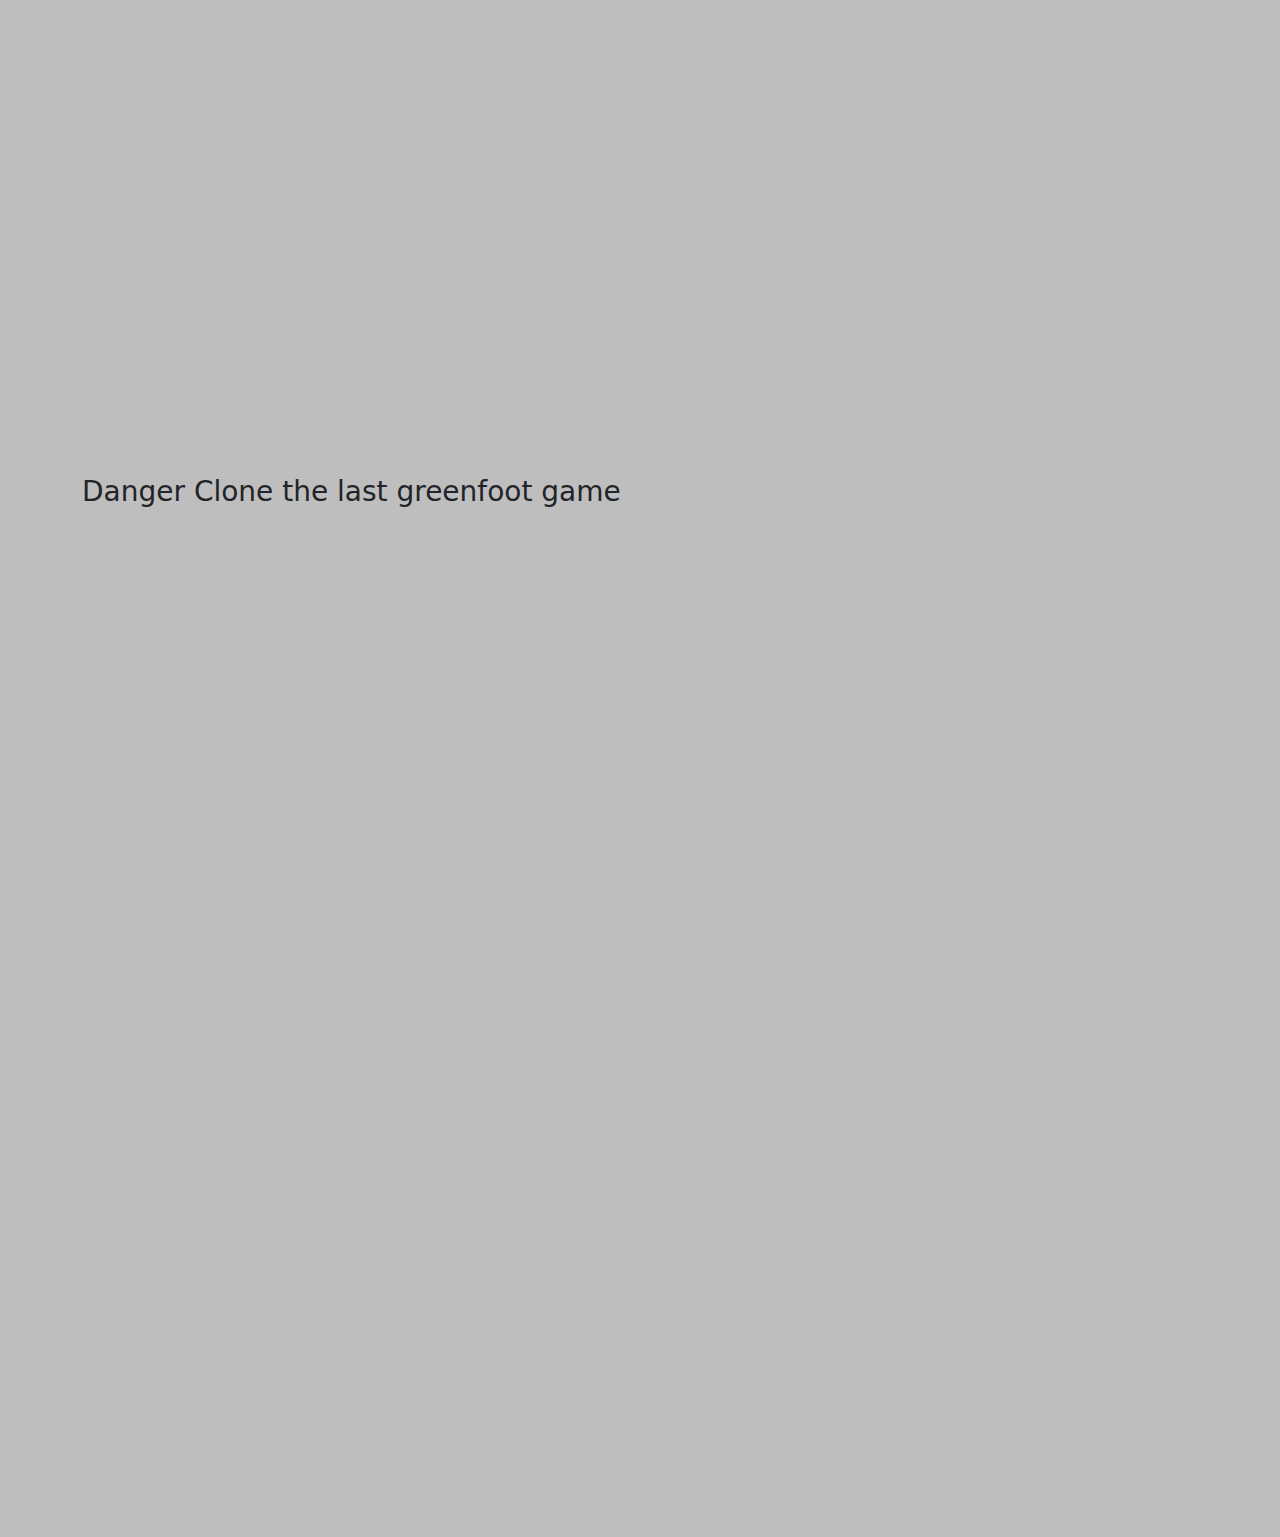
<file: Games.html>
<!DOCTYPE html>
<html lang="en">
<html>
<head>
	<meta charset = "UTF-8">
	<meta http-equiv="X-UA-Compatiable" content = "IF-edge">
	<meta name = "viewport" content="width=device-width, initial-scale = 1.0">
	<title>Webpage</title>
	<link rel = "stylesheet" href ="css/bootstrap.css">
	<link href="myStyle.css" rel="stylesheet"/>
</head>
<body>
<nav class ="navbar navbar-expand-lg navba-light bg-dark">
	<div class="container-fluid">
    <a class="navbar-brand" href="#">NavBar</a>
    <button class="navbar-toggler" type="button" data-bs-toggle="collapse" data-bs-target="#navbarColor02" aria-controls="navbarColor02" aria-expanded="false" aria-label="Toggle navigation">
    <span class="navbar-toggler-icon"></span>
	</button>
	  <div class="collapse navbar-collapse" id="navbarColor02">
      <ul class="navbar-nav me-auto">
      <a class="nav-item nav-link" href="index.html">Home</a>
      <a class="nav-item nav-link" href="Likes.html">Likes</a>
      <a class="nav-item nav-link" href="JQuery.html">JQuery Work</a>
      <a class="nav-item nav-link" href="Games.html">Games</a>
    </div>
  </div>
</nav>
<div class="container">
		<div class = "row">
	<h1> Games I have made</h1>
	<h3> Extreme pong the one that started it</h3>
			<iframe src="https://greenfoot.org/scenarios/30116?embed=true" width = "1010" height = "850"></iframe>
	<h3> Court Jester a home project</h3>
			<iframe src="https://greenfoot.org/scenarios/30058?embed=true" width = "1010" height = "1010"></iframe>	
	<h3> Danger Clone the last greenfoot game</h3>
			<iframe src="https://www.greenfoot.org/scenarios/30276?embed=true" width = "1010" height = "1010"></iframe>
	<script src="js/bootstrap.bundle.js"></script>
</body>
</html>
</file>
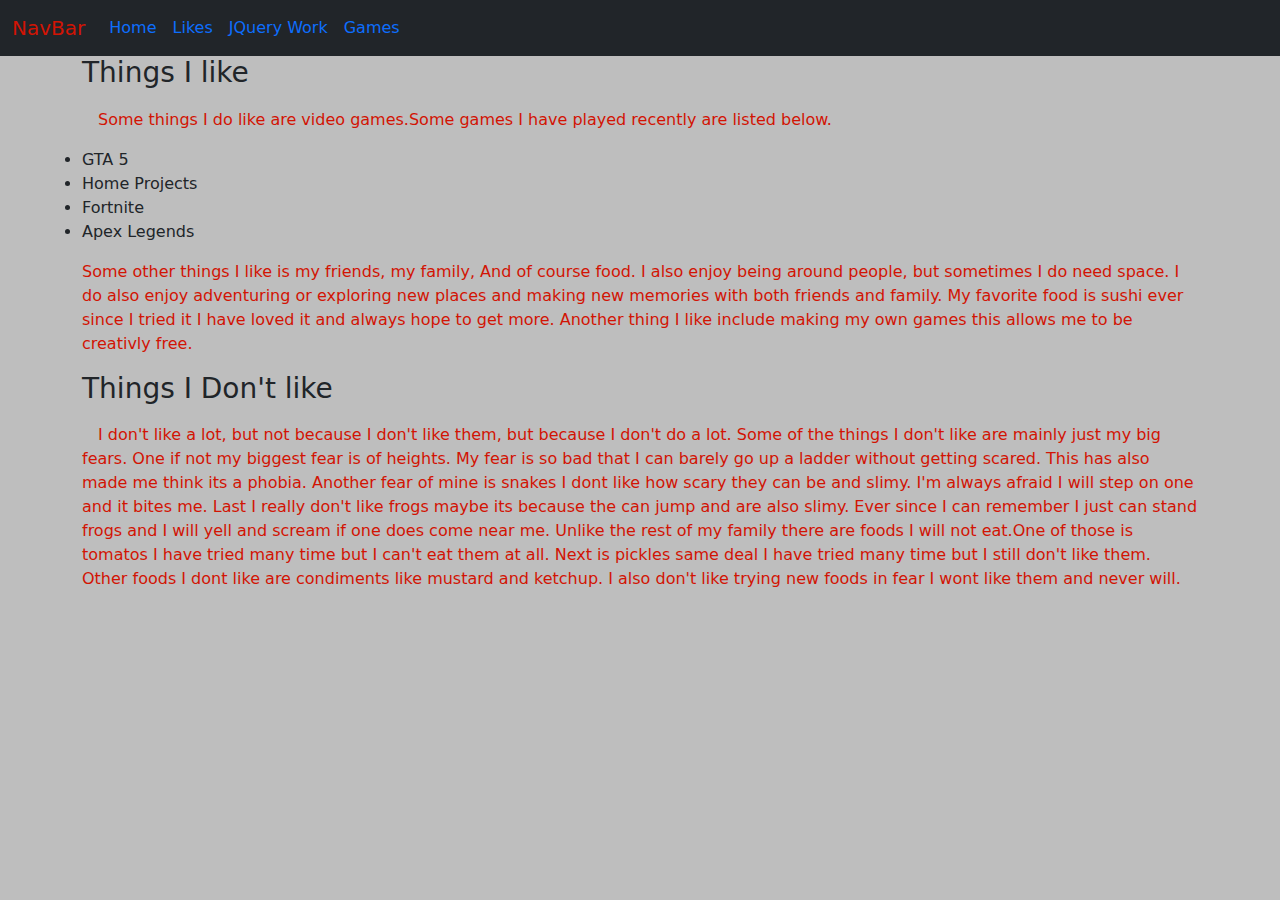
<file: Likes.html>
<!DOCTYPE html>
<html lang="en">
<html>
<head>
	<meta charset = "UTF-8">
	<meta http-equiv="X-UA-Compatiable" content = "IF-edge">
	<meta name = "viewport" content="width=device-width, initial-scale = 1.0">
	<title>Webpage</title>
	<link rel = "stylesheet" href ="css/bootstrap.css">
	<link href="myStyle.css" rel="stylesheet"/>
</head>
<body>
<nav class ="navbar navbar-expand-lg navba-light bg-dark">
	<div class="container-fluid">
    <a class="navbar-brand" href="#">NavBar</a>
    <button class="navbar-toggler" type="button" data-bs-toggle="collapse" data-bs-target="#navbarColor02" aria-controls="navbarColor02" aria-expanded="false" aria-label="Toggle navigation">
    <span class="navbar-toggler-icon"></span>
	</button>
	  <div class="collapse navbar-collapse" id="navbarColor02">
      <ul class="navbar-nav me-auto">
      <a class="nav-item nav-link" href="index.html">Home</a>
      <a class="nav-item nav-link" href="Likes.html">Likes</a>
      <a class="nav-item nav-link" href="JQuery.html">JQuery Work</a>
      <a class="nav-item nav-link" href="Games.html">Games</a>
    </div>
  </div>
</nav>
<div class="container">
		<div class = "row">
	<h3> Things I like </h3>
					<p>
						&emsp;Some things I do like are video games.Some games I have played recently are listed below.
					</p>
						<ul>
							<li> GTA 5 </li>
							<li> Home Projects </li>
							<li> Fortnite </li>
							<li> Apex Legends</li>
						</ul>
					<p>	
						Some other things I like is my friends, my family, And of course food. I also enjoy being around people, but
						sometimes I do need space. I do also enjoy adventuring or exploring new places and making new
						memories with both friends and family. My favorite food is sushi ever since I tried it I have loved it and always hope to get more.
						Another thing I like include making my own games this allows me to be creativly free.
					</p>	
				<h3> Things I Don't like </h3>
					<p> &emsp;I don't like a lot, but not because I don't like them, but because I don't do a lot.
						Some of the things I don't like are mainly just my big fears. One if not my biggest fear is of heights.
						My fear is so bad that I can barely go up a ladder without getting scared. This has also made me think its a phobia.
						Another fear of mine is snakes I dont like how scary they can be and slimy. I'm always afraid I will step on one and it bites me. 
						Last I really don't like frogs maybe its because the can jump and are also slimy. Ever since I can remember I just can stand frogs and I will yell and scream if one does come near me.
						Unlike the rest of my family there are foods I will not eat.One of those is tomatos I have tried many time but I can't eat them at all. Next is pickles same deal I have tried many time
						but I still don't like them. Other foods I dont like are condiments like mustard and ketchup. I also don't like trying new foods in fear I wont like them and never will.
			
					</p>
	<script src="js/bootstrap.bundle.js"></script>
</body>
</html>
</file>
<file: myStyle.css>
*
{
	margin:0;
	padding:0;
}
body
{
	background-color: #BEBEBE;
}

#container
{
	width:960px;
	margin: 0 auto;
	background-color: gray;
}

header
{
	height:50px;
	text-align: center;
}
.lightgray 
{
	background-color: #BBBBBB;
}

.darkgray
{
	background-color: #333333;
}


aside
{
	height:750px;
}
.lightishgray
{
	background-color: #888888;
}

footer
{
	background-color: gray;
	padding:10px;
	clear:both;
}
.gray
{
	background-color: gray;
}
a
{
	color:#D21404;
}

p
{
	color:#D21404;
}
h3
{
	padding-bottom:10px;
}
th, td, tr
{
	border: solid 1px black;
	padding: 1px;
	text-align: center;
	color:#DD571C;
}
</file>
